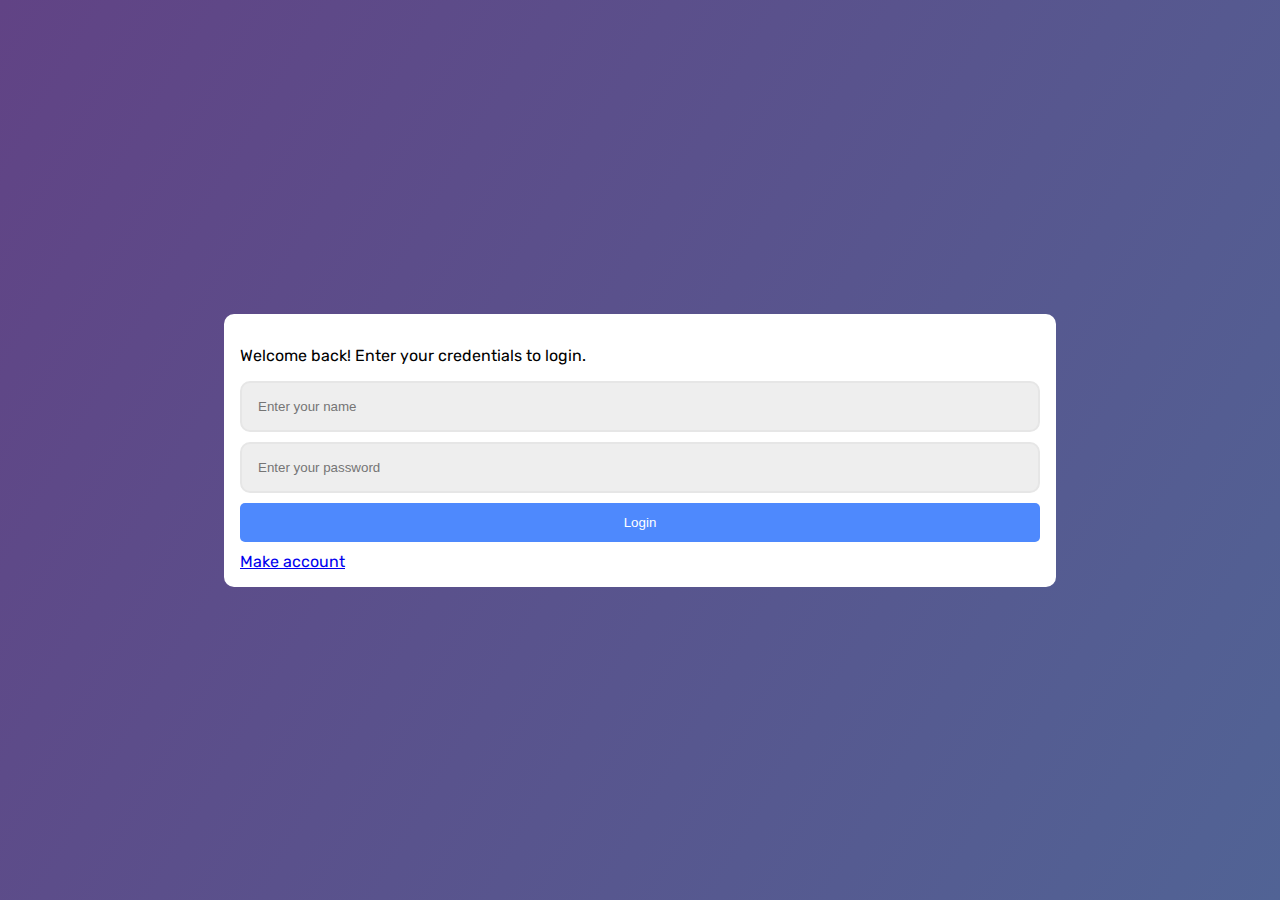
<file: login.html>
<!DOCTYPE html>
<html lang="en">
<head>
    <meta charset="UTF-8">
    <meta http-equiv="X-UA-Compatible" content="IE=edge">
    <meta name="viewport" content="width=device-width, initial-scale=1.0">
    <title>PeerChat Login Portal</title>
    <link rel="stylesheet" href="./assets/styles/signup.css">
</head>
<body>
    <section class="box">
        <p>Welcome back! Enter your credentials to login.</p>
        <div>
            <input type="text" id="authorname" placeholder="Enter your name">
            <input type="text" id="authorpass" placeholder="Enter your password">
            <button onclick="register()">Login</button>
            <a href="signup.html">Make account</a>
        </div>
    </section>

    <script src="login.js"></script>
</body>
</html>
</file>
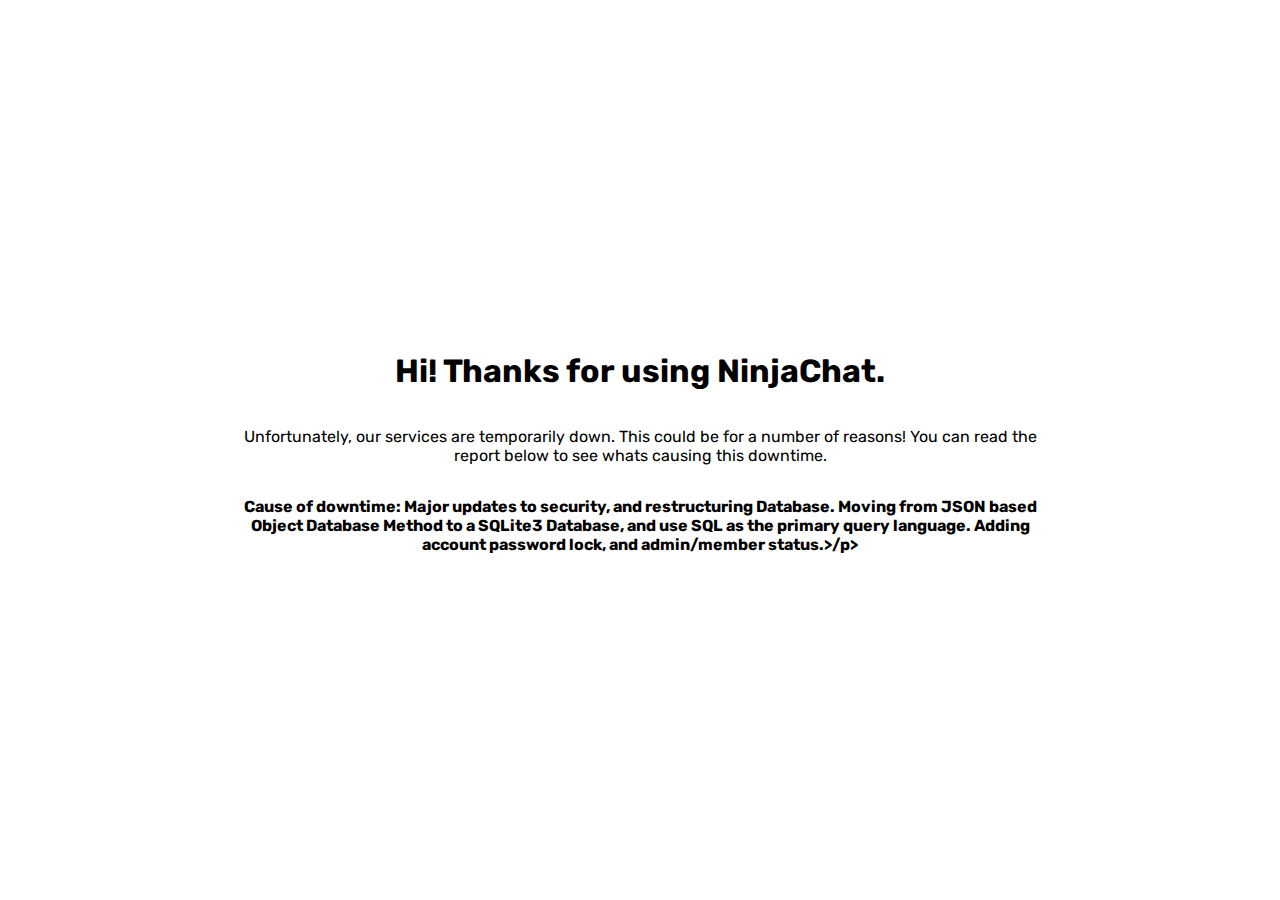
<file: workinprogress.html>
<!DOCTYPE html>
<html lang="en">
<head>
    <meta charset="UTF-8">
    <meta http-equiv="X-UA-Compatible" content="IE=edge">
    <meta name="viewport" content="width=device-width, initial-scale=1.0">
    <title>Work in progress!</title>
    <link rel="stylesheet" href="/assets/styles/index.css">
</head>
<body>
    <style>
        div {
            background-color: white;
            max-width: 800px;
            padding: 1rem;
            text-align: center;
            height: 350px;
            display: flex;
            align-items: center;
            justify-content: center;
            flex-direction: column;
            border-radius: 10px;
        }
        p:nth-child(3){ 
                font-weight: 700;
            }
    </style>
    <div>
        <h1>Hi! Thanks for using NinjaChat.</h1>
        <p>Unfortunately, our services are temporarily down. This could be for a number of reasons! You can read the report below to see whats causing this downtime.</p>
        <p>Cause of downtime: Major updates to security, and restructuring Database. Moving from JSON based Object Database Method to a SQLite3 Database, and use SQL as the primary query language. Adding account password lock, and admin/member status.>/p>
    </div>
</body>
</html>
</file>
<file: assets/styles/signup.css>
@import url("https://fonts.googleapis.com/css2?family=Poppins:wght@100;200;300;400;500;600;700;800;900&family=Rubik:wght@300;400;500;600;700;800;900&display=swap");
body {
  margin: 0;
  padding: 0;
  box-sizing: border-box;
  font-family: "Rubik", sans-serif;
  background: linear-gradient(120deg, #614385, #516395);
  height: 100vh;
  width: 100%;
  display: flex;
  align-items: center;
  justify-content: center;
}
body .box {
  width: 800px;
  background-color: white;
  padding: 1rem;
  border-radius: 10px;
}
body .box div {
  display: flex;
  flex-direction: column;
  gap: 10px;
}
body .box div input {
  padding: 1rem;
  background-color: rgb(238, 238, 238);
  border: 2px solid rgb(230, 230, 230);
  border-radius: 10px;
}
body .box div input:focus {
  outline: none;
}
body .box div button {
  padding: 0.75rem;
  background-color: #4e89fd;
  color: white;
  border: none;
  border-radius: 5px;
  cursor: pointer;
  transition: all 0.3s ease;
}
body .box div button:hover {
  opacity: 0.9;
}/*# sourceMappingURL=signup.css.map */
</file>
<file: assets/styles/index.css>
@import url("https://fonts.googleapis.com/css2?family=Poppins:wght@100;200;300;400;500;600;700;800;900&family=Rubik:wght@300;400;500;600;700;800;900&display=swap");
* {
  transition: background 0.2s ease, border-color 0.2s ease, color 0.05s ease;
}

#themeswitch {
  position: absolute;
  bottom: 20px;
  left: 20px;
  padding: 1rem;
  border-radius: 50%;
  width: 50px;
  height: 50px;
  border: none;
  background-color: #080808;
  color: white;
  cursor: pointer;
  display: flex;
  align-items: center;
  justify-content: center;
}
#themeswitch i {
  font-size: 1.2rem;
}
#themeswitch:hover {
  opacity: 0.8;
}

.date {
  position: absolute;
  bottom: 100%;
  color: black;
  opacity: 0.5;
  font-weight: 600;
  width: -moz-fit-content !important;
  width: fit-content !important;
}

body {
  margin: 0;
  padding: 0;
  box-sizing: border-box;
  font-family: "Rubik", sans-serif;
  background-color: white;
  height: 100vh;
  overflow: hidden;
  width: 100%;
  display: flex;
  align-items: center;
  justify-content: center;
  gap: 0 !important;
  padding: 0 !important;
  overflow-x: hidden !important;
  max-width: 100vw !important;
}
body .left-bar {
  overflow-x: hidden !important;
  height: 100%;
  flex: 1 1 30%;
  max-width: 30%;
  border-right: 2px solid rgb(240, 240, 240);
  display: flex;
  flex-direction: column;
  align-items: center;
}
body .left-bar div.curr-chat {
  overflow-x: hidden !important;
  margin-top: 20px;
  width: 100%;
  display: flex;
  align-items: center;
  justify-content: center;
  padding: 1rem 0;
  border: 2px solid rgb(240, 240, 240);
  flex-direction: column;
  border-top: none;
}
body .left-bar div.curr-chat p {
  font-weight: 700;
  font-size: 1.3rem;
  margin: 0.3rem 0;
}
body .left-bar div.curr-chat p:first-child {
  font-size: 1rem;
  font-weight: 400;
}
body .left-bar .admin {
  width: 100%;
  display: flex;
  align-items: center;
  justify-content: flex-start;
  position: relative;
  flex-direction: column;
  overflow-y: auto;
  max-height: 75%;
}
body .left-bar .admin p {
  margin: 0.2rem 0;
}
body .left-bar .admin .atitle {
  font-weight: 700;
  font-size: 1.5rem;
  margin: 1rem 0;
}
body .left-bar .admin .request {
  margin: 0.5rem 0;
  border: 2px solid rgb(240, 240, 240);
  border-radius: 5px;
  padding: 0.5rem 1rem;
  display: flex;
  align-items: center;
  justify-content: center;
  gap: 20px;
}
body .left-bar .admin .request p span {
  font-weight: 600;
}
body .left-bar .admin button {
  width: 30px;
  height: 30px;
  border-radius: 50%;
  cursor: pointer;
  display: flex;
  align-items: center;
  justify-content: center;
  background-color: #080808;
  padding: 1rem;
}
body .left-bar button {
  width: calc(100% - 20px);
  height: 40px;
  background-color: #4e89fd;
  border: none;
  border-radius: 5px;
  color: white;
  cursor: pointer;
}
body .msgdiv {
  overflow-x: hidden !important;
  width: 800px;
  background-color: white;
  padding: 1rem;
  border-radius: 10px;
  display: flex;
  flex-direction: column;
  position: relative;
  align-items: center;
  justify-content: center;
  height: 100%;
  width: 100%;
  max-width: 70%;
  padding-bottom: 0 !important;
}
body .msgdiv p#pma {
  position: absolute;
  top: 100%;
  left: 0;
  background-color: white;
  padding: 0.5rem 1rem;
  border-radius: 5px;
}
body .msgdiv #processing {
  position: absolute;
  bottom: 100%;
  left: 0;
  background-color: rgb(12, 12, 12);
  padding: 0.5rem 1rem;
  border-radius: 5px;
  color: white;
}
body .msgdiv .proc {
  opacity: 0;
}
body .msgdiv #messages {
  overflow-y: auto;
  padding: 1rem;
  display: flex;
  flex-direction: column;
  align-items: flex-start;
  justify-items: flex-start;
  gap: 40px;
  flex: 1 1 auto;
  height: 100%;
  width: 100%;
}
body .msgdiv #messages .message {
  background-color: rgb(233, 233, 233);
  width: -moz-fit-content;
  width: fit-content;
  display: flex;
  flex-direction: column;
  align-items: flex-start;
  justify-items: flex-start;
  gap: 10px;
  padding: 0.4rem 0;
  border-radius: 10px;
  position: relative;
  min-width: 150px;
}
body .msgdiv #messages .message:first-child {
  margin-top: 40px;
}
body .msgdiv #messages .message p {
  margin: 0;
  margin-left: 10px;
  margin-right: 10px;
  font-size: 1rem;
}
body .msgdiv #messages .message p:nth-child(2) {
  font-weight: 700;
  font-size: 1.1rem;
}
body .msgdiv #messages .yours {
  background-color: #4e89fd;
  color: white;
  align-self: flex-end;
}
body .msgdiv .inputbar {
  padding: 1rem;
  border-top: 2px solid rgb(240, 240, 240);
  display: flex;
  align-items: center;
  justify-content: center;
  gap: 10px;
  position: relative;
  width: 100%;
  height: 100px;
}
body .msgdiv .inputbar input {
  width: 100%;
  padding: 1rem;
  background-color: rgb(238, 238, 238);
  border: 2px solid rgb(230, 230, 230);
  border-radius: 5px;
}
body .msgdiv .inputbar input:focus {
  outline: none;
}
body .msgdiv .inputbar button {
  height: 50px;
  width: 50px;
  border-radius: 50%;
  padding: 0;
  background-color: #080808;
  color: white;
  padding: 1rem;
  cursor: pointer;
  border: none;
}
body .msgdiv .inputbar button:hover {
  opacity: 0.8;
}

#messages::-webkit-scrollbar {
  width: 13px;
}

#messages::-webkit-scrollbar-track {
  background: none;
}

#messages::-webkit-scrollbar-thumb {
  background-color: rgba(0, 0, 0, 0.2);
  border-radius: 6px;
}

@media (max-width: 878px) {
  body {
    flex-direction: column;
    padding: 0.5rem !important;
    max-height: none !important;
    overflow: auto !important;
  }
  .msgdiv, .left-bar {
    width: 100%;
    max-width: none !important;
  }
}/*# sourceMappingURL=index.css.map */
</file>
